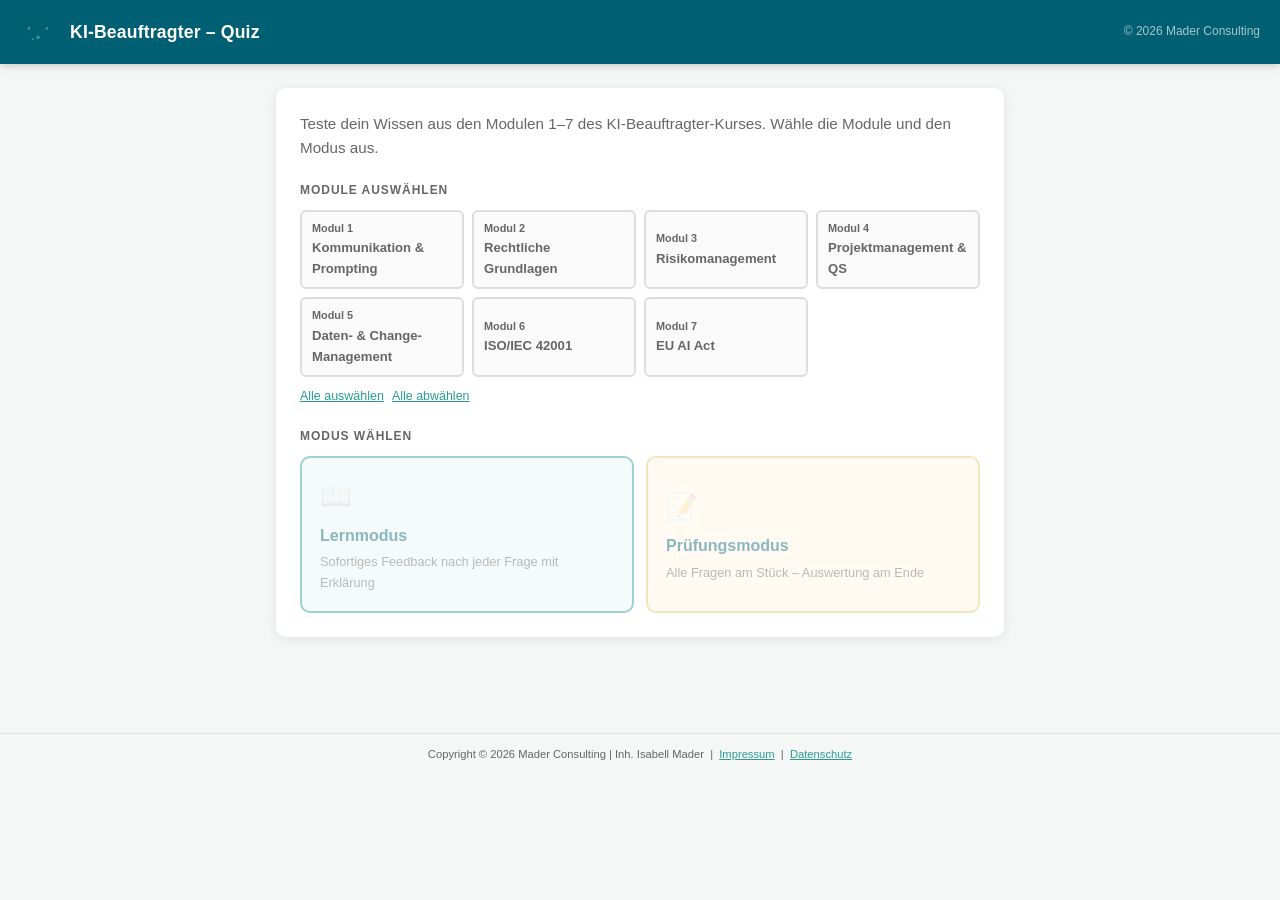
<file: index.html>
<!DOCTYPE html>
<html lang="de">
<head>
  <meta charset="UTF-8">
  <meta name="viewport" content="width=device-width, initial-scale=1.0">
  <meta name="description" content="Quiz – KI-Beauftragter Kurs | Modul 1–7">
  <title>Quiz – KI-Beauftragter</title>
  <link rel="manifest" href="manifest.json">
  <link rel="icon" type="image/svg+xml" href="assets/favicons/favicon.svg">
  <link rel="icon" type="image/x-icon" href="assets/favicons/favicon.ico">
  <link rel="apple-touch-icon" href="assets/favicons/apple-touch-icon.png">
  <meta name="theme-color" content="#005f73">
  <link rel="stylesheet" href="css/quiz.css">
</head>
<body>

<header class="app-header">
  <img src="assets/logo-ki-strategie-co.svg" alt="KI Strategie & Co.">
  <h1>KI-Beauftragter – Quiz</h1>
  <span class="header-copyright">© 2026 Mader Consulting</span>
</header>

<!-- ══ START SCREEN ══════════════════════════════════════════════════════════ -->
<div id="start-screen" class="screen active">
  <div class="container">

    <div class="card">
      <p class="start-intro">
        Teste dein Wissen aus den Modulen 1–7 des KI-Beauftragter-Kurses.
        Wähle die Module und den Modus aus.
      </p>

      <p class="section-title">Module auswählen</p>
      <div class="module-grid">
        <button type="button" class="module-toggle" data-module="1">
          <span class="mod-num">Modul 1</span>Kommunikation & Prompting
        </button>
        <button type="button" class="module-toggle" data-module="2">
          <span class="mod-num">Modul 2</span>Rechtliche Grundlagen
        </button>
        <button type="button" class="module-toggle" data-module="3">
          <span class="mod-num">Modul 3</span>Risikomanagement
        </button>
        <button type="button" class="module-toggle" data-module="4">
          <span class="mod-num">Modul 4</span>Projektmanagement & QS
        </button>
        <button type="button" class="module-toggle" data-module="5">
          <span class="mod-num">Modul 5</span>Daten- & Change-Management
        </button>
        <button type="button" class="module-toggle" data-module="6">
          <span class="mod-num">Modul 6</span>ISO/IEC 42001
        </button>
        <button type="button" class="module-toggle" data-module="7">
          <span class="mod-num">Modul 7</span>EU AI Act
        </button>
      </div>

      <div class="select-controls">
        <button type="button" id="select-all" class="btn-text">Alle auswählen</button>
        <button type="button" id="select-none" class="btn-text">Alle abwählen</button>
      </div>

      <p class="section-title">Modus wählen</p>
      <div class="mode-cards">
        <button type="button" id="btn-learn" class="mode-card mode-card-learn">
          <span class="mode-icon">📖</span>
          <span class="mode-title">Lernmodus</span>
          <span class="mode-desc">Sofortiges Feedback nach jeder Frage mit Erklärung</span>
        </button>
        <button type="button" id="btn-exam" class="mode-card mode-card-exam">
          <span class="mode-icon">📝</span>
          <span class="mode-title">Prüfungsmodus</span>
          <span class="mode-desc">Alle Fragen am Stück – Auswertung am Ende</span>
        </button>
      </div>
    </div>

  </div>
</div>

<!-- ══ QUIZ SCREEN ═══════════════════════════════════════════════════════════ -->
<div id="quiz-screen" class="screen">
  <div class="container">

    <div id="exam-nav" style="display:none"></div>

    <div class="card">
      <div class="quiz-topbar">
        <div class="progress-wrap">
          <div class="progress-label">
            <span>Frage</span><span id="progress-text"></span>
          </div>
          <div class="progress-track"><div id="progress-fill" class="progress-fill"></div></div>
        </div>
        <span id="mode-badge" class="mode-badge"></span>
      </div>

      <div class="question-meta">
        <span id="module-badge" class="module-badge"></span>
        <span id="multi-hint" class="multi-hint hint-single"></span>
      </div>

      <p id="question-text"></p>

      <div id="answers-container"></div>

      <div id="explanation-box" class="explanation-box" style="display:none">
        <div class="exp-header"><span id="exp-icon"></span><span id="exp-label">Erklärung</span></div>
        <p id="explanation-text"></p>
        <p id="explanation-ref"></p>
      </div>

      <div class="quiz-actions">
        <div class="nav-pair">
          <button type="button" id="btn-prev" class="btn-secondary">← Zurück</button>
          <button type="button" id="btn-next" class="btn-secondary">Weiter →</button>
        </div>
        <button type="button" id="btn-submit-learn" class="btn-primary" style="display:none">Antwort prüfen ✓</button>
        <button type="button" id="btn-finish-learn" class="btn-primary" style="display:none">Auswertung anzeigen →</button>
        <button type="button" id="btn-submit-exam" class="btn-submit-exam" style="display:none">Quiz abgeben</button>
      </div>
    </div>

  </div>
</div>

<!-- ══ RESULT SCREEN ═════════════════════════════════════════════════════════ -->
<div id="result-screen" class="screen">
  <div class="container">

    <div class="card result-hero">
      <svg class="score-ring" width="130" height="130" viewBox="0 0 120 120">
        <circle class="score-ring-bg" cx="60" cy="60" r="54"/>
        <circle id="score-ring-fill" class="score-ring-fill" cx="60" cy="60" r="54"
          stroke-dasharray="339.3" stroke-dashoffset="339.3"/>
        <text id="result-score" class="score-center" x="60" y="64" text-anchor="middle"></text>
      </svg>
      <span id="result-percent" class="result-pct-text"></span>
      <p id="result-message" class="result-message"></p>
    </div>

    <div class="card">
      <p class="breakdown-title">Ergebnis nach Modul</p>
      <div id="module-breakdown"></div>
    </div>

    <div class="result-actions">
      <button type="button" id="btn-details-wrong" class="btn-primary">Falsche Antworten ansehen</button>
      <button type="button" id="btn-details-all" class="btn-secondary">Alle Fragen mit Erklärung</button>
      <button type="button" id="btn-restart" class="btn-secondary">Neues Quiz starten</button>
    </div>

  </div>
</div>

<!-- ══ DETAILS SCREEN ════════════════════════════════════════════════════════ -->
<div id="details-screen" class="screen">
  <div class="container">

    <div class="details-topbar">
      <h2>Antworten im Detail</h2>
      <button class="btn-secondary" onclick="backToResults()">← Zurück zur Auswertung</button>
    </div>

    <div id="details-container"></div>

  </div>
</div>

<!-- ══ DISABLED SCREEN ════════════════════════════════════════════════════════ -->
<div id="disabled-screen" class="screen">
  <div class="container">
    <div class="card" style="text-align:center; padding:3rem 1.5rem; margin-top:2rem;">
      <p style="font-size:2.5rem; margin-bottom:1rem;">⏸</p>
      <h2 style="margin-bottom:.75rem; color:#005f73;">Quiz momentan nicht verfügbar</h2>
      <p style="margin-bottom:2rem; color:#666;">Das vollständige Quiz ist vorübergehend offline.<br>Teste jetzt die kostenlose Demo-Version:</p>
      <a href="demo/" class="btn-primary" style="display:inline-flex; text-decoration:none; justify-content:center;">Demo starten →</a>
    </div>
  </div>
</div>

<footer class="app-footer">
  Copyright © 2026 Mader Consulting | Inh. Isabell Mader
  &nbsp;|&nbsp;
  <a href="https://ki-strategie.co/impressum" target="_blank" rel="noopener">Impressum</a>
  &nbsp;|&nbsp;
  <a href="https://ki-strategie.co/datenschutzerklaerung" target="_blank" rel="noopener">Datenschutz</a>
</footer>

<script>var QUIZ_ENABLED = true;</script>
<script src="js/questions.js"></script>
<script src="js/app.js"></script>
<script>
  if ('serviceWorker' in navigator) {
    navigator.serviceWorker.register('service-worker.js');
  }
</script>
</body>
</html>
</file>
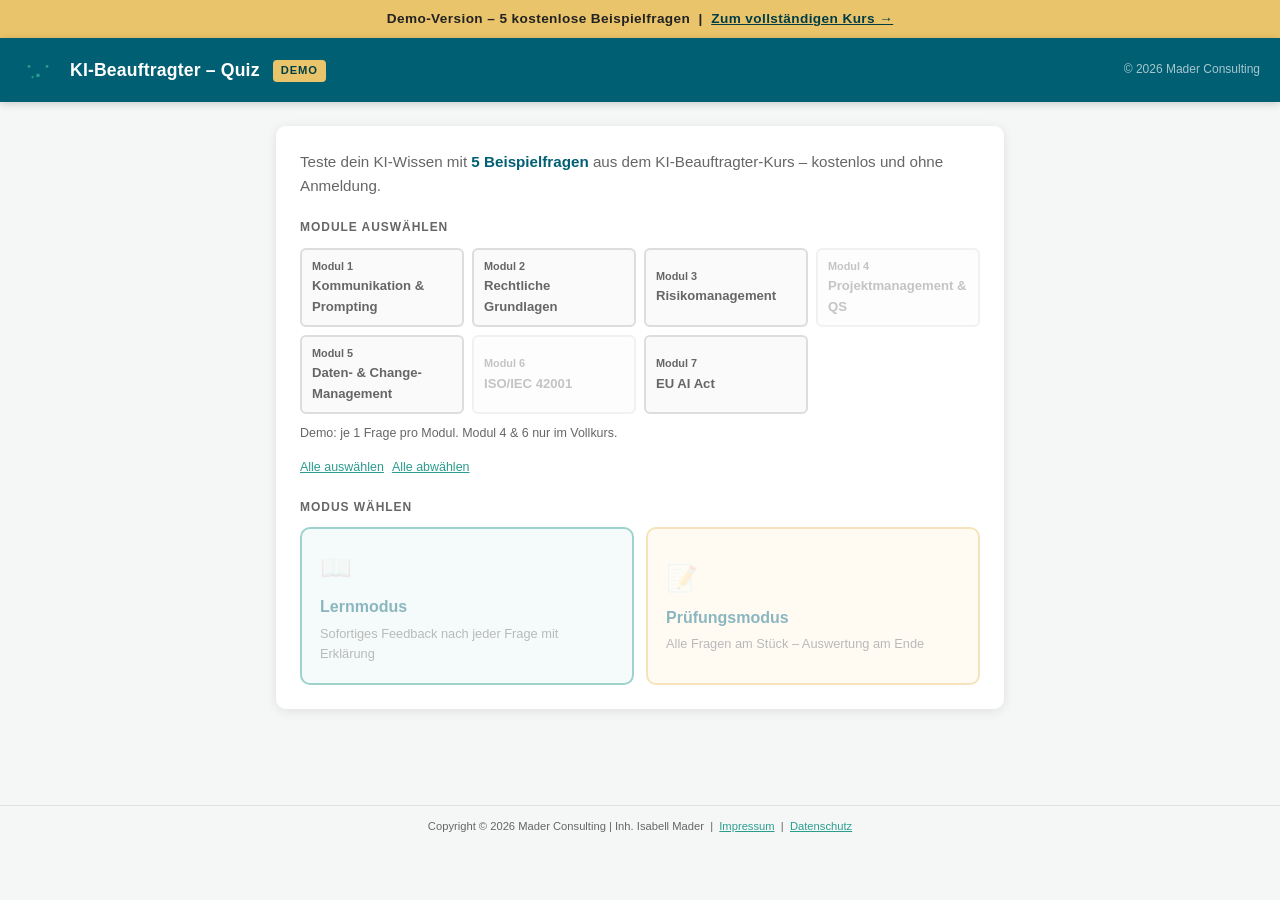
<file: demo/index.html>
<!DOCTYPE html>
<html lang="de">
<head>
  <meta charset="UTF-8">
  <meta name="viewport" content="width=device-width, initial-scale=1.0">
  <meta name="description" content="KI-Beauftragter Quiz – kostenlose Demo | 5 Beispielfragen aus dem Kurs">
  <title>Quiz Demo – KI-Beauftragter</title>
  <link rel="icon" type="image/svg+xml" href="../assets/favicons/favicon.svg">
  <link rel="icon" type="image/x-icon" href="../assets/favicons/favicon.ico">
  <link rel="apple-touch-icon" href="../assets/favicons/apple-touch-icon.png">
  <meta name="theme-color" content="#005f73">
  <link rel="stylesheet" href="../css/quiz.css">
  <style>
    .demo-banner {
      background: #e9c46a;
      color: #222;
      text-align: center;
      padding: 8px 16px;
      font-size: .85rem;
      font-weight: 600;
      letter-spacing: .03em;
    }
    .demo-banner a {
      color: #003d47;
      font-weight: 700;
    }
    .demo-badge {
      display: inline-block;
      background: #e9c46a;
      color: #003d47;
      font-size: .7rem;
      font-weight: 700;
      text-transform: uppercase;
      letter-spacing: .08em;
      padding: 2px 8px;
      border-radius: 4px;
      margin-left: 8px;
      vertical-align: middle;
    }
    .module-toggle:disabled,
    .module-toggle:disabled.selected {
      opacity: .38;
      cursor: not-allowed;
      pointer-events: none;
      border-color: #ddd;
      background: #fafafa;
      color: #666;
    }
    .module-toggle:disabled .mod-num { color: #666; }
    .demo-module-note {
      font-size: .78rem;
      color: #666;
      margin: 6px 0 14px;
    }
    .demo-cta-box {
      background: #005f73;
      color: #fff;
      border-radius: 10px;
      padding: 24px;
      margin-top: 16px;
      text-align: center;
    }
    .demo-cta-box p {
      margin-bottom: 16px;
      line-height: 1.55;
      font-size: .95rem;
    }
    .btn-cta {
      display: inline-flex;
      align-items: center;
      justify-content: center;
      gap: 6px;
      background: #e9c46a;
      color: #003d47;
      font-weight: 700;
      font-size: 1rem;
      padding: 12px 28px;
      border-radius: 8px;
      text-decoration: none;
      transition: background .15s;
    }
    .btn-cta:hover { background: #f4d78a; color: #003d47; }
  </style>
</head>
<body>

<div class="demo-banner">
  Demo-Version – 5 kostenlose Beispielfragen &nbsp;|&nbsp;
  <a href="https://ki-strategie.co/schulungen" target="_blank" rel="noopener">Zum vollständigen Kurs →</a>
</div>

<header class="app-header">
  <img src="../assets/logo-ki-strategie-co.svg" alt="KI Strategie & Co.">
  <h1>KI-Beauftragter – Quiz <span class="demo-badge">Demo</span></h1>
  <span class="header-copyright">© 2026 Mader Consulting</span>
</header>

<!-- ══ START SCREEN ══════════════════════════════════════════════════════════ -->
<div id="start-screen" class="screen active">
  <div class="container">

    <div class="card">
      <p class="start-intro">
        Teste dein KI-Wissen mit <strong>5 Beispielfragen</strong> aus dem KI-Beauftragter-Kurs –
        kostenlos und ohne Anmeldung.
      </p>

      <p class="section-title">Module auswählen</p>
      <div class="module-grid">
        <button type="button" class="module-toggle" data-module="1">
          <span class="mod-num">Modul 1</span>Kommunikation & Prompting
        </button>
        <button type="button" class="module-toggle" data-module="2">
          <span class="mod-num">Modul 2</span>Rechtliche Grundlagen
        </button>
        <button type="button" class="module-toggle" data-module="3">
          <span class="mod-num">Modul 3</span>Risikomanagement
        </button>
        <button type="button" class="module-toggle" disabled title="Nur im Vollkurs verfügbar">
          <span class="mod-num">Modul 4</span>Projektmanagement & QS
        </button>
        <button type="button" class="module-toggle" data-module="5">
          <span class="mod-num">Modul 5</span>Daten- & Change-Management
        </button>
        <button type="button" class="module-toggle" disabled title="Nur im Vollkurs verfügbar">
          <span class="mod-num">Modul 6</span>ISO/IEC 42001
        </button>
        <button type="button" class="module-toggle" data-module="7">
          <span class="mod-num">Modul 7</span>EU AI Act
        </button>
      </div>

      <p class="demo-module-note">Demo: je 1 Frage pro Modul. Modul 4 & 6 nur im Vollkurs.</p>

      <div class="select-controls">
        <button type="button" id="select-all" class="btn-text">Alle auswählen</button>
        <button type="button" id="select-none" class="btn-text">Alle abwählen</button>
      </div>

      <p class="section-title">Modus wählen</p>
      <div class="mode-cards">
        <button type="button" id="btn-learn" class="mode-card mode-card-learn">
          <span class="mode-icon">📖</span>
          <span class="mode-title">Lernmodus</span>
          <span class="mode-desc">Sofortiges Feedback nach jeder Frage mit Erklärung</span>
        </button>
        <button type="button" id="btn-exam" class="mode-card mode-card-exam">
          <span class="mode-icon">📝</span>
          <span class="mode-title">Prüfungsmodus</span>
          <span class="mode-desc">Alle Fragen am Stück – Auswertung am Ende</span>
        </button>
      </div>
    </div>

  </div>
</div>

<!-- ══ QUIZ SCREEN ═══════════════════════════════════════════════════════════ -->
<div id="quiz-screen" class="screen">
  <div class="container">

    <div id="exam-nav" style="display:none"></div>

    <div class="card">
      <div class="quiz-topbar">
        <div class="progress-wrap">
          <div class="progress-label">
            <span>Frage</span><span id="progress-text"></span>
          </div>
          <div class="progress-track"><div id="progress-fill" class="progress-fill"></div></div>
        </div>
        <span id="mode-badge" class="mode-badge"></span>
      </div>

      <div class="question-meta">
        <span id="module-badge" class="module-badge"></span>
        <span id="multi-hint" class="multi-hint hint-single"></span>
      </div>

      <p id="question-text"></p>

      <div id="answers-container"></div>

      <div id="explanation-box" class="explanation-box" style="display:none">
        <div class="exp-header"><span id="exp-icon"></span><span id="exp-label">Erklärung</span></div>
        <p id="explanation-text"></p>
        <p id="explanation-ref"></p>
      </div>

      <div class="quiz-actions">
        <div class="nav-pair">
          <button type="button" id="btn-prev" class="btn-secondary">← Zurück</button>
          <button type="button" id="btn-next" class="btn-secondary">Weiter →</button>
        </div>
        <button type="button" id="btn-submit-learn" class="btn-primary" style="display:none">Antwort prüfen ✓</button>
        <button type="button" id="btn-finish-learn" class="btn-primary" style="display:none">Auswertung anzeigen →</button>
        <button type="button" id="btn-submit-exam" class="btn-submit-exam" style="display:none">Quiz abgeben</button>
      </div>
    </div>

  </div>
</div>

<!-- ══ RESULT SCREEN ═════════════════════════════════════════════════════════ -->
<div id="result-screen" class="screen">
  <div class="container">

    <div class="card result-hero">
      <svg class="score-ring" width="130" height="130" viewBox="0 0 120 120">
        <circle class="score-ring-bg" cx="60" cy="60" r="54"/>
        <circle id="score-ring-fill" class="score-ring-fill" cx="60" cy="60" r="54"
          stroke-dasharray="339.3" stroke-dashoffset="339.3"/>
        <text id="result-score" class="score-center" x="60" y="64" text-anchor="middle"></text>
      </svg>
      <span id="result-percent" class="result-pct-text"></span>
      <p id="result-message" class="result-message"></p>
    </div>

    <div class="card">
      <p class="breakdown-title">Ergebnis nach Modul</p>
      <div id="module-breakdown"></div>
    </div>

    <div class="result-actions">
      <button type="button" id="btn-details-wrong" class="btn-primary">Falsche Antworten ansehen</button>
      <button type="button" id="btn-details-all" class="btn-secondary">Alle Fragen mit Erklärung</button>
      <button type="button" id="btn-restart" class="btn-secondary">Neues Quiz starten</button>
    </div>

    <div class="demo-cta-box">
      <p>
        Das war die Demo-Version mit 5 Beispielfragen.<br>
        Im vollständigen Kurs findest du <strong>alle 7 Module</strong> mit
        hunderten prüfungsnahen Fragen – inklusive Lern- und Prüfungsmodus.
      </p>
      <a href="https://ki-strategie.co/schulungen" target="_blank" rel="noopener" class="btn-cta">
        Zum Vollkurs → ki-strategie.co
      </a>
    </div>

  </div>
</div>

<!-- ══ DETAILS SCREEN ════════════════════════════════════════════════════════ -->
<div id="details-screen" class="screen">
  <div class="container">

    <div class="details-topbar">
      <h2>Antworten im Detail</h2>
      <button class="btn-secondary" onclick="backToResults()">← Zurück zur Auswertung</button>
    </div>

    <div id="details-container"></div>

  </div>
</div>

<footer class="app-footer">
  Copyright © 2026 Mader Consulting | Inh. Isabell Mader
  &nbsp;|&nbsp;
  <a href="https://ki-strategie.co/impressum" target="_blank" rel="noopener">Impressum</a>
  &nbsp;|&nbsp;
  <a href="https://ki-strategie.co/datenschutzerklaerung" target="_blank" rel="noopener">Datenschutz</a>
</footer>

<script src="./js/questions.js"></script>
<script src="../js/app.js"></script>
</body>
</html>
</file>
<file: css/quiz.css>
/* ── Variables ──────────────────────────────────────────────────────────────── */
:root {
  --brand-blue:    #005f73;
  --brand-blue-dk: #003d47;
  --brand-green:   #2a9d8f;
  --brand-green-dk:#1a6b61;
  --brand-orange:  #e9c46a;
  --brand-red:     #d90429;
  --bg:            #f4f7f6;
  --bg-card:       #ffffff;
  --bg-accent:     #e8f7f4;
  --text:          #222;
  --text-muted:    #666;
  --radius:        10px;
  --shadow:        0 2px 12px rgba(0,0,0,.09);
}

/* ── Reset ──────────────────────────────────────────────────────────────────── */
*, *::before, *::after { box-sizing: border-box; margin: 0; padding: 0; }
body {
  font-family: -apple-system, BlinkMacSystemFont, 'Segoe UI', Roboto, 'Helvetica Neue', Arial, sans-serif;
  background: var(--bg);
  color: var(--text);
  line-height: 1.6;
  min-height: 100vh;
}
button { cursor: pointer; border: none; background: none; font: inherit; }
a { color: var(--brand-green); }

/* ── Layout ─────────────────────────────────────────────────────────────────── */
.app-header {
  background: var(--brand-blue);
  color: #fff;
  padding: 14px 20px;
  display: flex;
  align-items: center;
  gap: 14px;
  box-shadow: 0 2px 8px rgba(0,0,0,.18);
}
.app-header img { height: 36px; }
.app-header h1 { font-size: 1.1rem; font-weight: 700; letter-spacing: .01em; flex: 1; }
.header-copyright { font-size: .75rem; opacity: .65; white-space: nowrap; }

.screen { display: none; }
.screen.active { display: block; }

.container {
  max-width: 760px;
  margin: 0 auto;
  padding: 24px 16px 60px;
}

/* ── Cards ──────────────────────────────────────────────────────────────────── */
.card {
  background: var(--bg-card);
  border-radius: var(--radius);
  box-shadow: var(--shadow);
  padding: 24px;
  margin-bottom: 16px;
}

/* ── Start Screen ───────────────────────────────────────────────────────────── */
.start-intro { font-size: .95rem; color: var(--text-muted); margin-bottom: 20px; }
.start-intro strong { color: var(--brand-blue); }

.section-title {
  font-size: .75rem;
  font-weight: 700;
  text-transform: uppercase;
  letter-spacing: .08em;
  color: var(--text-muted);
  margin-bottom: 10px;
}

.module-grid {
  display: grid;
  grid-template-columns: repeat(auto-fill, minmax(140px, 1fr));
  gap: 8px;
  margin-bottom: 10px;
}
.module-toggle {
  padding: 8px 10px;
  border-radius: 6px;
  border: 2px solid #ddd;
  background: #fafafa;
  font-size: .82rem;
  font-weight: 600;
  color: var(--text-muted);
  text-align: left;
  transition: all .15s;
}
.module-toggle .mod-num { font-size: .68rem; color: var(--text-muted); display: block; }
.module-toggle.selected {
  border-color: var(--brand-blue);
  background: var(--bg-accent);
  color: var(--brand-blue);
}
.module-toggle.selected .mod-num { color: var(--brand-green); }

.select-controls { display: flex; gap: 8px; margin-bottom: 20px; }
.btn-text {
  font-size: .78rem;
  color: var(--brand-green);
  text-decoration: underline;
  background: none;
  border: none;
  padding: 0;
}

.mode-cards { display: grid; grid-template-columns: 1fr 1fr; gap: 12px; margin-top: 4px; }
.mode-card {
  border-radius: var(--radius);
  padding: 18px;
  text-align: left;
  border: 2px solid transparent;
  transition: all .15s;
  cursor: pointer;
}
.mode-card:disabled { opacity: .45; cursor: not-allowed; }
.mode-card-learn { background: var(--bg-accent); border-color: var(--brand-green); }
.mode-card-exam  { background: #fff8e6; border-color: var(--brand-orange); }
.mode-card:not(:disabled):hover { transform: translateY(-2px); box-shadow: 0 4px 16px rgba(0,0,0,.12); }
.mode-icon  { font-size: 1.6rem; display: block; margin-bottom: 6px; }
.mode-title { font-size: 1rem; font-weight: 700; color: var(--brand-blue); display: block; }
.mode-desc  { font-size: .8rem; color: var(--text-muted); margin-top: 4px; display: block; }

/* ── Quiz Screen ────────────────────────────────────────────────────────────── */
.quiz-topbar {
  display: flex;
  justify-content: space-between;
  align-items: center;
  margin-bottom: 14px;
  flex-wrap: wrap;
  gap: 8px;
}
.progress-wrap { flex: 1; }
.progress-label { font-size: .78rem; color: var(--text-muted); margin-bottom: 4px; display: flex; justify-content: space-between; }
.progress-track { height: 6px; background: #e0e0e0; border-radius: 3px; overflow: hidden; }
.progress-fill  { height: 100%; background: var(--brand-blue); border-radius: 3px; transition: width .3s; }

.mode-badge {
  font-size: .72rem; font-weight: 700; text-transform: uppercase; letter-spacing: .07em;
  padding: 4px 10px; border-radius: 20px;
}
.badge-learn { background: var(--bg-accent); color: var(--brand-green-dk); }
.badge-exam  { background: #fff8e6; color: #7a5500; }

.question-meta { display: flex; gap: 8px; align-items: center; margin-bottom: 10px; }
.module-badge {
  font-size: .72rem; font-weight: 700; background: var(--brand-blue); color: #fff;
  padding: 3px 9px; border-radius: 20px;
}
.multi-hint {
  font-size: .78rem; font-weight: 600;
  padding: 3px 10px; border-radius: 20px; border: 1px solid;
}
.hint-multi  { color: var(--brand-green-dk); background: var(--bg-accent); border-color: var(--brand-green); }
.hint-single { color: var(--brand-blue);     background: #eaf2f4;          border-color: var(--brand-blue); }

#question-text {
  font-size: 1.05rem;
  font-weight: 600;
  color: var(--brand-blue-dk);
  margin-bottom: 18px;
  line-height: 1.55;
}
.negative-highlight {
  background: #ffe0e0; color: var(--brand-red);
  padding: 0 3px; border-radius: 3px; font-weight: 800;
}

/* ── Answers ────────────────────────────────────────────────────────────────── */
#answers-container { display: flex; flex-direction: column; gap: 9px; margin-bottom: 18px; }

.answer-item {
  display: flex;
  align-items: flex-start;
  gap: 11px;
  padding: 12px 14px;
  border-radius: 8px;
  border: 2px solid #e0e0e0;
  background: #fafafa;
  cursor: pointer;
  transition: all .14s;
}
.answer-item:hover { border-color: var(--brand-blue); background: var(--bg-accent); }
.answer-item.selected-answer { border-color: var(--brand-blue); background: var(--bg-accent); }
.answer-item.correct  { border-color: var(--brand-green); background: #e8f7f0; pointer-events: none; }
.answer-item.wrong    { border-color: var(--brand-red);   background: #fde8ec; pointer-events: none; }
.answer-item.neutral  { opacity: .6; pointer-events: none; }

.answer-badge {
  min-width: 26px; height: 26px;
  background: var(--brand-blue); color: #fff;
  border-radius: 50%; display: flex; align-items: center; justify-content: center;
  font-size: .78rem; font-weight: 700; flex-shrink: 0;
}
.answer-item.correct  .answer-badge { background: var(--brand-green); }
.answer-item.wrong    .answer-badge { background: var(--brand-red); }
.answer-item.neutral  .answer-badge { background: #aaa; }
.answer-text { font-size: .9rem; line-height: 1.5; }

/* ── Explanation ────────────────────────────────────────────────────────────── */
.explanation-box {
  border-radius: 8px;
  padding: 14px 16px;
  margin-bottom: 18px;
  border-left: 4px solid;
}
.exp-correct { background: #e8f7f0; border-color: var(--brand-green); }
.exp-wrong   { background: #fde8ec; border-color: var(--brand-red); }
.exp-header  { display: flex; align-items: center; gap: 8px; font-weight: 700; margin-bottom: 6px; font-size: .9rem; }
.exp-correct .exp-header { color: var(--brand-green-dk); }
.exp-wrong   .exp-header { color: var(--brand-red); }
#exp-icon { font-size: 1.1rem; }
#explanation-text { font-size: .88rem; line-height: 1.55; color: var(--text); }
#explanation-ref  { font-size: .75rem; color: var(--text-muted); margin-top: 8px; font-style: italic; }

/* ── Quiz action buttons ─────────────────────────────────────────────────────── */
.quiz-actions { display: flex; justify-content: space-between; align-items: center; flex-wrap: wrap; gap: 10px; }

.btn-primary {
  background: var(--brand-blue); color: #fff;
  padding: 10px 22px; border-radius: 6px; font-weight: 700; font-size: .9rem;
  transition: background .15s; display: inline-flex; align-items: center; gap: 6px;
}
.btn-primary:hover { background: var(--brand-blue-dk); }
.btn-primary:disabled { opacity: .4; cursor: not-allowed; }

.btn-secondary {
  background: var(--bg-accent); color: var(--brand-blue);
  padding: 10px 18px; border-radius: 6px; font-weight: 600; font-size: .88rem;
  border: 2px solid var(--brand-blue); transition: background .15s;
}
.btn-secondary:hover { background: #d0eee9; }

.btn-submit-exam {
  background: #e9c46a; color: #5a3800;
  padding: 10px 22px; border-radius: 6px; font-weight: 700; font-size: .9rem;
}
.btn-submit-exam:hover { background: #d4b054; }

.nav-pair { display: flex; gap: 8px; }

/* ── Exam nav dots ───────────────────────────────────────────────────────────── */
#exam-nav {
  display: flex; flex-wrap: wrap; gap: 6px;
  background: var(--bg-card); border-radius: var(--radius);
  padding: 12px; margin-bottom: 14px;
  box-shadow: var(--shadow);
}
.nav-dot {
  width: 30px; height: 30px; border-radius: 50%;
  font-size: .75rem; font-weight: 700;
  background: #eee; color: var(--text-muted);
  border: 2px solid transparent; transition: all .12s;
}
.nav-dot.answered { background: var(--bg-accent); color: var(--brand-blue); border-color: var(--brand-blue); }
.nav-dot.active   { background: var(--brand-blue); color: #fff; border-color: var(--brand-blue-dk); }

/* ── Result Screen ───────────────────────────────────────────────────────────── */
.result-hero {
  text-align: center;
  padding: 28px 20px 20px;
}
.score-ring { display: block; margin: 0 auto 16px; }
.score-ring-bg   { fill: none; stroke: #e0e0e0; stroke-width: 8; }
.score-ring-fill { fill: none; stroke-width: 8; stroke-linecap: round;
  transform: rotate(-90deg); transform-origin: 50% 50%;
  transition: stroke-dashoffset .6s ease, stroke .4s ease; }
.score-center { font-size: 1.5rem; font-weight: 800; fill: var(--brand-blue); }
.result-score-text { font-size: 2rem; font-weight: 800; color: var(--brand-blue); display: block; }
.result-pct-text   { font-size: 1.1rem; color: var(--text-muted); display: block; margin-bottom: 8px; }
.result-message    { font-size: .95rem; color: var(--brand-green-dk); font-weight: 600; }

.breakdown-title { font-size: .9rem; font-weight: 700; color: var(--brand-blue); margin-bottom: 12px; }
.breakdown-row { display: flex; align-items: center; gap: 10px; margin-bottom: 8px; }
.breakdown-label { width: 60px; font-size: .8rem; font-weight: 600; flex-shrink: 0; }
.breakdown-bar-wrap { flex: 1; background: #e0e0e0; border-radius: 4px; height: 10px; overflow: hidden; }
.breakdown-bar { height: 100%; border-radius: 4px; transition: width .4s; }
.breakdown-pct { font-size: .78rem; color: var(--text-muted); width: 80px; text-align: right; flex-shrink: 0; }

.result-actions { display: flex; flex-wrap: wrap; gap: 10px; justify-content: center; margin-top: 10px; }

/* ── Details Screen ──────────────────────────────────────────────────────────── */
.details-topbar { display: flex; justify-content: space-between; align-items: center; margin-bottom: 16px; flex-wrap: wrap; gap: 8px; }
.details-topbar h2 { font-size: 1.1rem; color: var(--brand-blue); }

.detail-card {
  background: var(--bg-card); border-radius: var(--radius);
  box-shadow: var(--shadow); padding: 18px; margin-bottom: 14px;
  border-left: 4px solid;
}
.card-correct { border-color: var(--brand-green); }
.card-wrong   { border-color: var(--brand-red); }

.detail-header { display: flex; align-items: center; gap: 8px; margin-bottom: 10px; }
.detail-num    { width: 26px; height: 26px; border-radius: 50%; background: var(--brand-blue); color: #fff; font-size: .78rem; font-weight: 700; display: flex; align-items: center; justify-content: center; flex-shrink: 0; }
.detail-module { font-size: .72rem; font-weight: 700; background: var(--brand-blue); color: #fff; padding: 2px 8px; border-radius: 20px; }
.detail-status { margin-left: auto; font-size: .82rem; font-weight: 700; }
.card-correct .detail-status { color: var(--brand-green-dk); }
.card-wrong   .detail-status { color: var(--brand-red); }

.multi-hint-small { font-size: .75rem; color: var(--brand-green-dk); font-weight: 600; margin-bottom: 6px; }
.detail-question { font-size: .95rem; font-weight: 600; color: var(--brand-blue-dk); margin-bottom: 12px; line-height: 1.5; }

.detail-answers { display: flex; flex-direction: column; gap: 6px; margin-bottom: 12px; }
.detail-answer {
  display: flex; align-items: flex-start; gap: 9px;
  padding: 8px 11px; border-radius: 6px; font-size: .85rem;
  background: #f5f5f5;
}
.d-correct { background: #e8f7f0; }
.d-wrong   { background: #fde8ec; }
.d-correct .answer-badge { background: var(--brand-green); }
.d-wrong   .answer-badge { background: var(--brand-red); }

.detail-explanation {
  font-size: .85rem; line-height: 1.55; color: var(--text);
  background: #f9f9f9; padding: 10px 12px; border-radius: 6px;
}
.detail-ref { font-size: .75rem; color: var(--text-muted); margin-top: 6px; font-style: italic; }
.no-errors { text-align: center; color: var(--brand-green-dk); font-weight: 700; padding: 30px 0; font-size: 1.1rem; }

/* ── Footer ──────────────────────────────────────────────────────────────────── */
.app-footer {
  text-align: center; font-size: .7rem; color: var(--text-muted);
  padding: 12px; border-top: 1px solid #e0e0e0; margin-top: 20px;
}

/* ── Responsive ──────────────────────────────────────────────────────────────── */
@media (max-width: 480px) {
  .mode-cards { grid-template-columns: 1fr; }
  .quiz-actions { flex-direction: column; }
  .result-actions { flex-direction: column; align-items: stretch; }
  .result-actions .btn-primary, .result-actions .btn-secondary { text-align: center; justify-content: center; }
}
</file>
